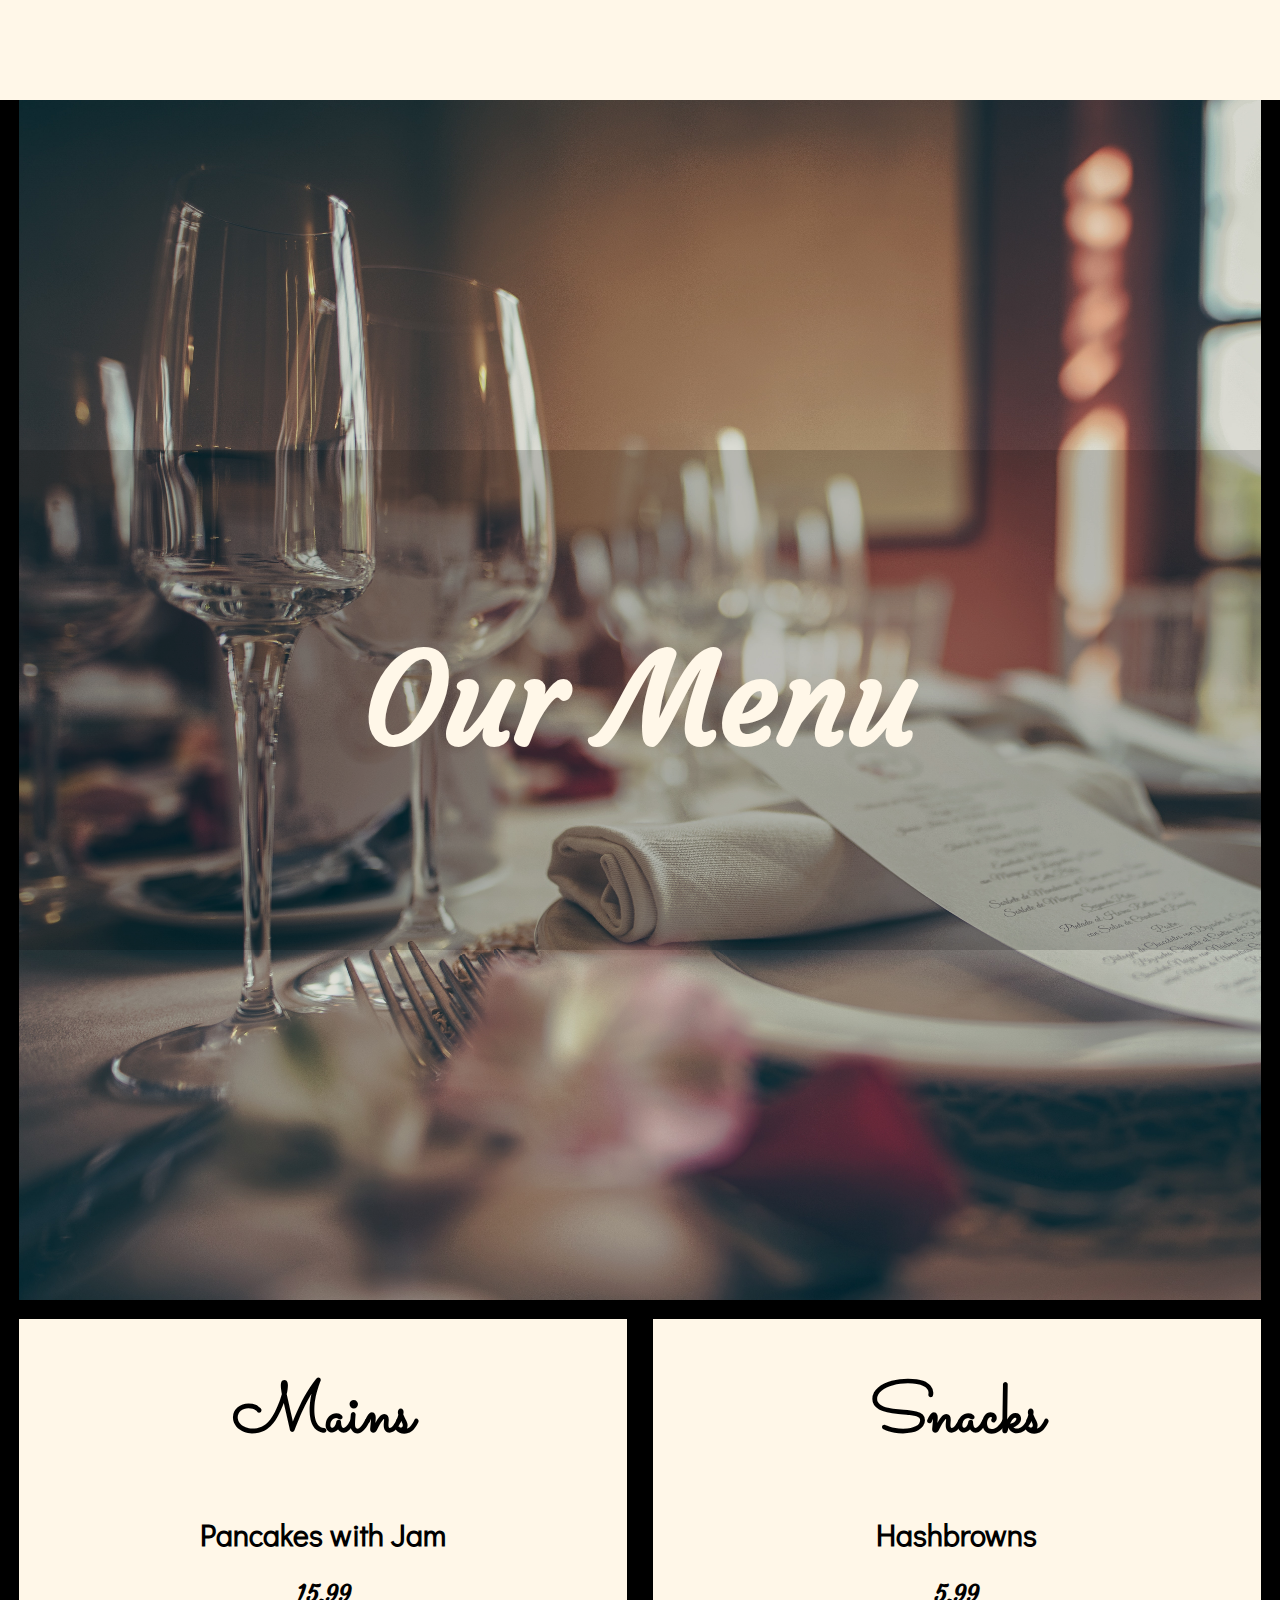
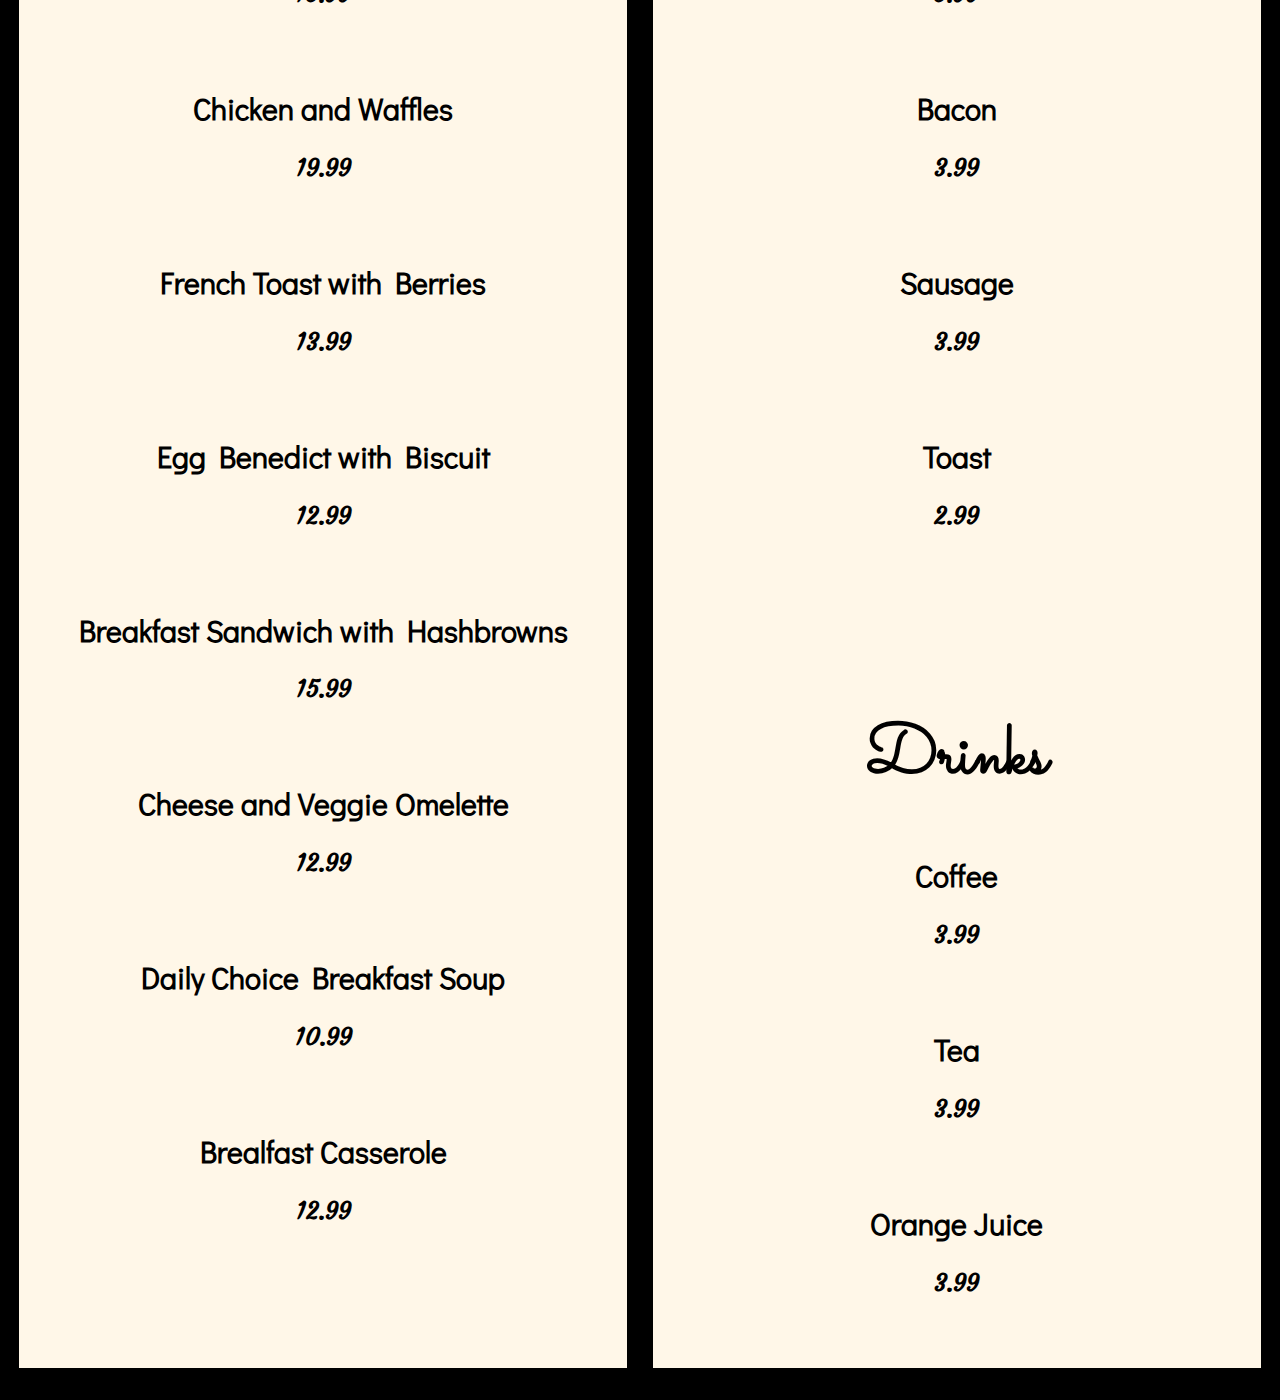
<file: menu.html>
<html>
  <head>
    <title>Restaurant Menu</title>
    <link rel="stylesheet" href="mystylemenu.css" />
  </head>

  <body>
    <div class="nav">
      <ul class="menu">
        <li><a href="index.html">Breakfasta</a></li>
      </ul>
    </div>

    <div class="container-one">
      <div class="picture-one">
        <h1>Our Menu</h1>
      </div>
    </div>

    <div class="container-two">
      <div class="left-two">
        <h1 class="category">Mains</h1>
        <h2 class="food">Pancakes with Jam</h2>
        <h2 class="price">15.99</h2>
        <h2 class="food">Chicken and Waffles</h2>
        <h2 class="price">19.99</h2>
        <h2 class="food">French Toast with Berries</h2>
        <h2 class="price">13.99</h2>
        <h2 class="food">Egg Benedict with Biscuit</h2>
        <h2 class="price">12.99</h2>
        <h2 class="food">Breakfast Sandwich with Hashbrowns</h2>
        <h2 class="price">15.99</h2>
        <h2 class="food">Cheese and Veggie Omelette</h2>
        <h2 class="price">12.99</h2>
        <h2 class="food">Daily Choice Breakfast Soup</h2>
        <h2 class="price">10.99</h2>
        <h2 class="food">Brealfast Casserole</h2>
        <h2 class="price">12.99</h2>

      </div>
      <div class="right-two">
        <h1 class="category">Snacks</h1>
        <h2 class="food">Hashbrowns</h2>
        <h2 class="price">5.99</h2>
        <h2 class="food">Bacon</h2>
        <h2 class="price">3.99</h2>
        <h2 class="food">Sausage</h2>
        <h2 class="price">3.99</h2>
        <h2 class="food">Toast</h2>
        <h2 class="price">2.99</h2>
        <div class="right-two-spacer"></div>
        <h1 class="category">Drinks</h1>
        <h2 class="food">Coffee</h2>
        <h2 class="price">3.99</h2>
        <h2 class="food">Tea</h2>
        <h2 class="price">3.99</h2>
        <h2 class="food">Orange Juice</h2>
        <h2 class="price">3.99</h2>

      </div>
    </div>

  </body>
</html>
</file>
<file: mystylemenu.css>
@font-face {
  font-family: "Lobster" ;
  src: url("fonts/Courgette/Courgette-Regular.ttf")
}

@font-face {
  font-family: "Sac";
  src: url("fonts/Sacramento/Sacramento-Regular.ttf");
}

@font-face {
  font-family: "Gothic";
  src: url("fonts/Didact_Gothic/DidactGothic-Regular.ttf");
}


body {

  background-color: black;
  margin: 0px;
  padding: 0px; 
  font-family: Lobster;
}

.nav {

  height: 100px;
  width: 100%;
  background-color:rgb(0, 0, 0);
  top: 0px;
  overflow: hidden;
  color: rgb(255, 247, 232);
  transition-property: background-color;
  transition-duration: 1s;

}

.nav:hover {

  background-color: rgb(255, 247, 232);
  color: black;
}

.nav ul li {

  
  list-style: none;
  display: inline-block;
  margin: 15 30px;
  font-size: 25px;
  

}

.nav ul li a{

  text-decoration: none;
  color:  rgb(255, 247, 232);
  text-transform: uppercase;
  transition-property: color;
  transition-duration: 1s;

}

.nav ul li a:hover {
  
  text-decoration: none;
  color: rgb(0, 0, 0);

}

.nav ul li a:visited {
  
  text-decoration: none;
  color: rgb(0, 0, 0);

}

.container-one {

  width: 97%;
  height: 1200px;
  margin-left: 1.5%;
  background-image: url("menu.jpg");
  background-size: cover;
  display: flex;
  justify-content: center;
  align-items: center;

}

.picture-one {

  width: 100%;
  height: 500px;
  display: flex;
  justify-content: center;
  align-items: center;
  background-color: rgba(0, 0, 0, 0.164);
  color:rgb(255, 247, 232) ;
  transition-property: color, background-color;
  transition-duration: 1s;
}

.picture-one:hover {

  background-color: rgba(0, 0, 0, 0);
  color: black;


}

.picture-one h1 {

  font-family: Lobster;
  font-size: 125px;

}


.container-two {

  width: 100%;
  height: 1700px;
  background-color:black ;
  overflow:hidden;


}

.left-two {

  bottom: 0%;
  width:47.5%;
  height: 97%;
  margin-left: 1.5%;
  margin-top: 1.5%;
  background-color:rgb(255, 247, 232) ;
  float: left;
  overflow: hidden;
  text-align: center;
}

.right-two {

  bottom: 1.5%;
  margin-left: 51%;
  margin-top: 1.5%;
  width: 47.5%;
  height: 97%;
  background-color:rgb(255, 247, 232) ;
  overflow: hidden;
  text-align: center;
}

.right-two-spacer {

  width: 100%;
  height: 50px;
}
.category {

  font-size: 70px;
  font-family: Sac;

}

.food {

  margin-top: 10px;
  font-size: 30px;
  font-family: Gothic;
}

.price {

  margin-bottom: 80px;
}
</file>
